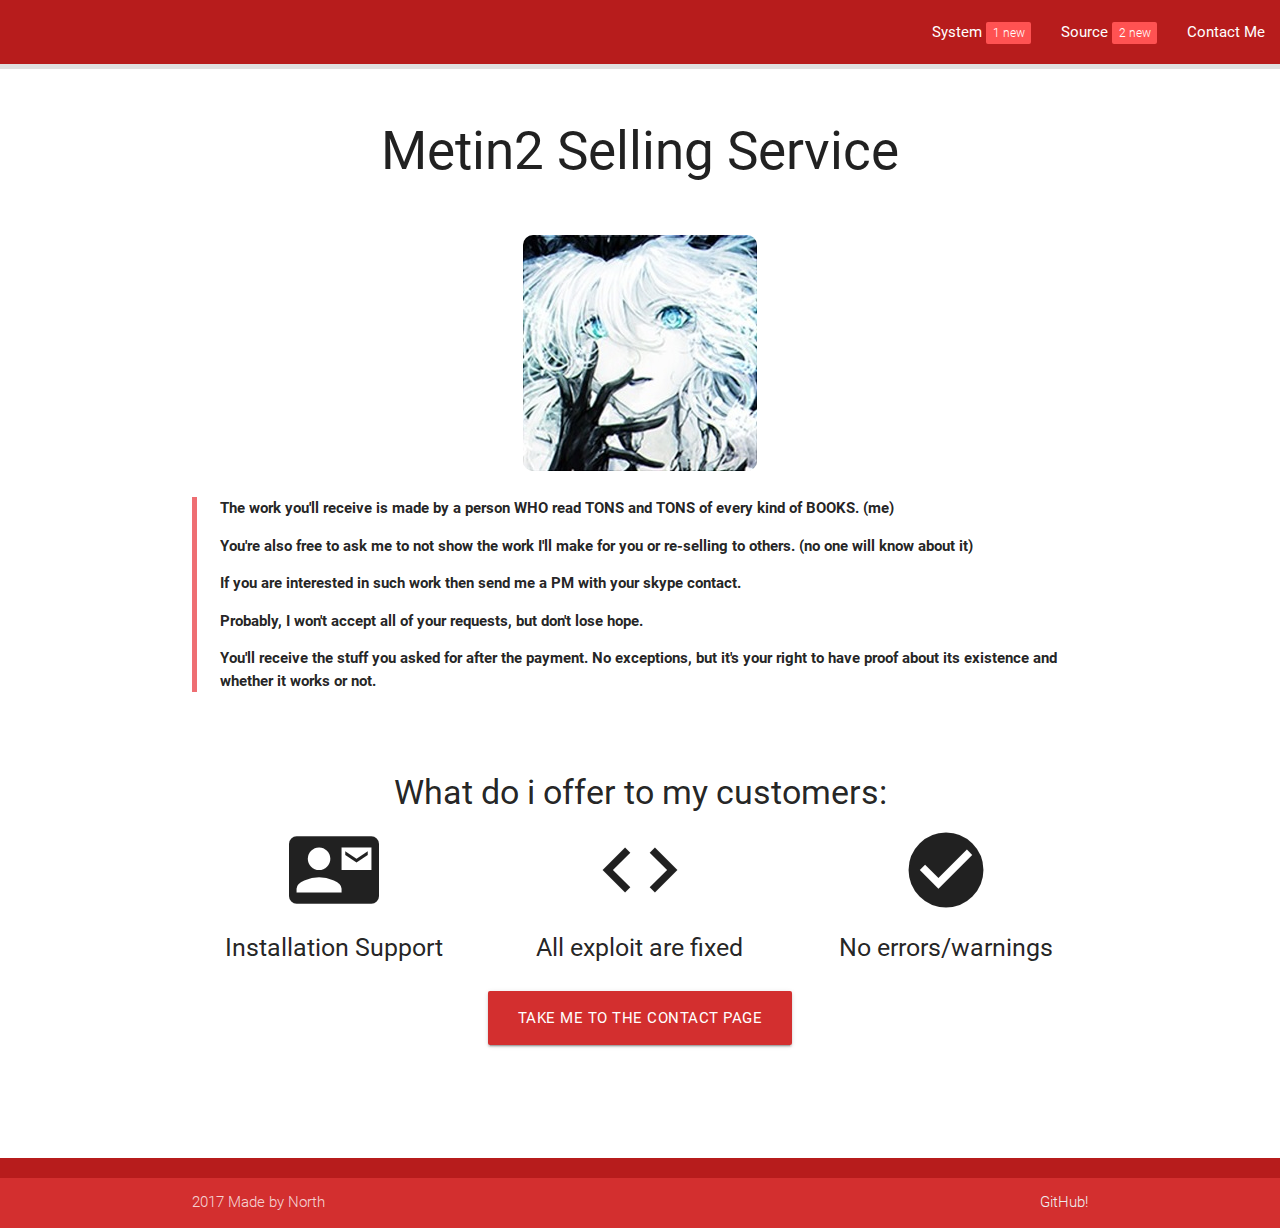
<file: index.html>
<!DOCTYPE html>
<html>
<head>
  <!--Import Google Icon Font-->
  <link href="https://fonts.googleapis.com/icon?family=Material+Icons" rel="stylesheet">
  <!--Import materialize.css-->
  <link type="text/css" rel="stylesheet" href="css/materialize.min.css" media="screen,projection"/>
  <link rel="stylesheet" type="text/css" href="css/homepage.css">
  <!--Let browser know website is optimized for mobile-->
  <meta name="viewport" content="width=device-width, initial-scale=1.0"/>
  <link href="https://fonts.googleapis.com/icon?family=Material+Icons" rel="stylesheet">

</head>

<body>
	<!-- Menu Start -->
	<header class="page-head">
		<nav>
		  <div class="nav-wrapper">
			<a href="/" class="center-align brand-logo"></a>
			<ul id="nav-mobile" class="right hide-on-med-and-down">
			  <li><a href="/system.html">System<span class="hoverable new badge">1</span></a></li>
			  <li><a href="/source.html">Source<span class="hoverable new badge">2</span></a></li>
			  <li><a href="/contact_me.html">Contact Me</a></li>
			</ul>
		  </div>
		</nav>
	</header>
	<div class="divider"></div><div class="divider"></div><div class="divider"></div><div class="divider"></div>
	<!-- Menu End --> 
	<!--Import jQuery before materialize.js-->
	<script type="text/javascript" src="https://code.jquery.com/jquery-3.2.1.min.js"></script>
	<script type="text/javascript" src="js/materialize.min.js"></script>
	<script type="text/javascript" src="js/homepage.js"></script>
	<div class="divider"></div>
	<!-- Initializing Landing Page -->
	<div class="container center">
		<h2><p>Metin2 Selling Service</p></h2>
		<img class="responsive-img" src="resources/logo.jpg">
	</div>
	<div class="container">
		<blockquote class="whoami">
		<b>
		<p>The work you'll receive is made by a person WHO read TONS and TONS of every kind of BOOKS. (me)</p>
		<p>You're also free to ask me to not show the work I'll make for you or re-selling to others. (no one will know about it)</p>
		<p>If you are interested in such work then send me a PM with your skype contact.</p>
		<p>Probably, I won't accept all of your requests, but don't lose hope.</p>
		<p>You'll receive the stuff you asked for after the payment. No exceptions, but it's your right to have proof about its existence and whether it works or not.</p>
		</b>
		</blockquote>          
	</div>
	<br><br>
	<div class="center container">
		<h4>What do i offer to my customers:</h4>
		<div class="row">
			<div class="col s4">
				<i class="material-icons large">contact_mail</i>
				<h5>Installation Support</h5>
			</div>
			<div class="col s4">
				<i class="material-icons large">code</i>
				<h5>All exploit are fixed</h5>
			</div>
			<div class="col s4">
				<i class="material-icons large">check_circle</i>
				<h5>No errors/warnings</h5>
			</div>
		</div>
		<a class="hoverable waves-effect btn-large" href="/contact_me">Take me to the contact page</a>
	</div>
	<!-- End Landing Page -->
	<br><br><br>
</body>
<br><br>
<footer class="page-footer">
  <div class="footer-copyright">
	<div class="container">2017 Made by North<a class="grey-text text-lighten-3 right" href="#!">GitHub!</a>
	</div>
  </div>
</footer>

</html>
</file>
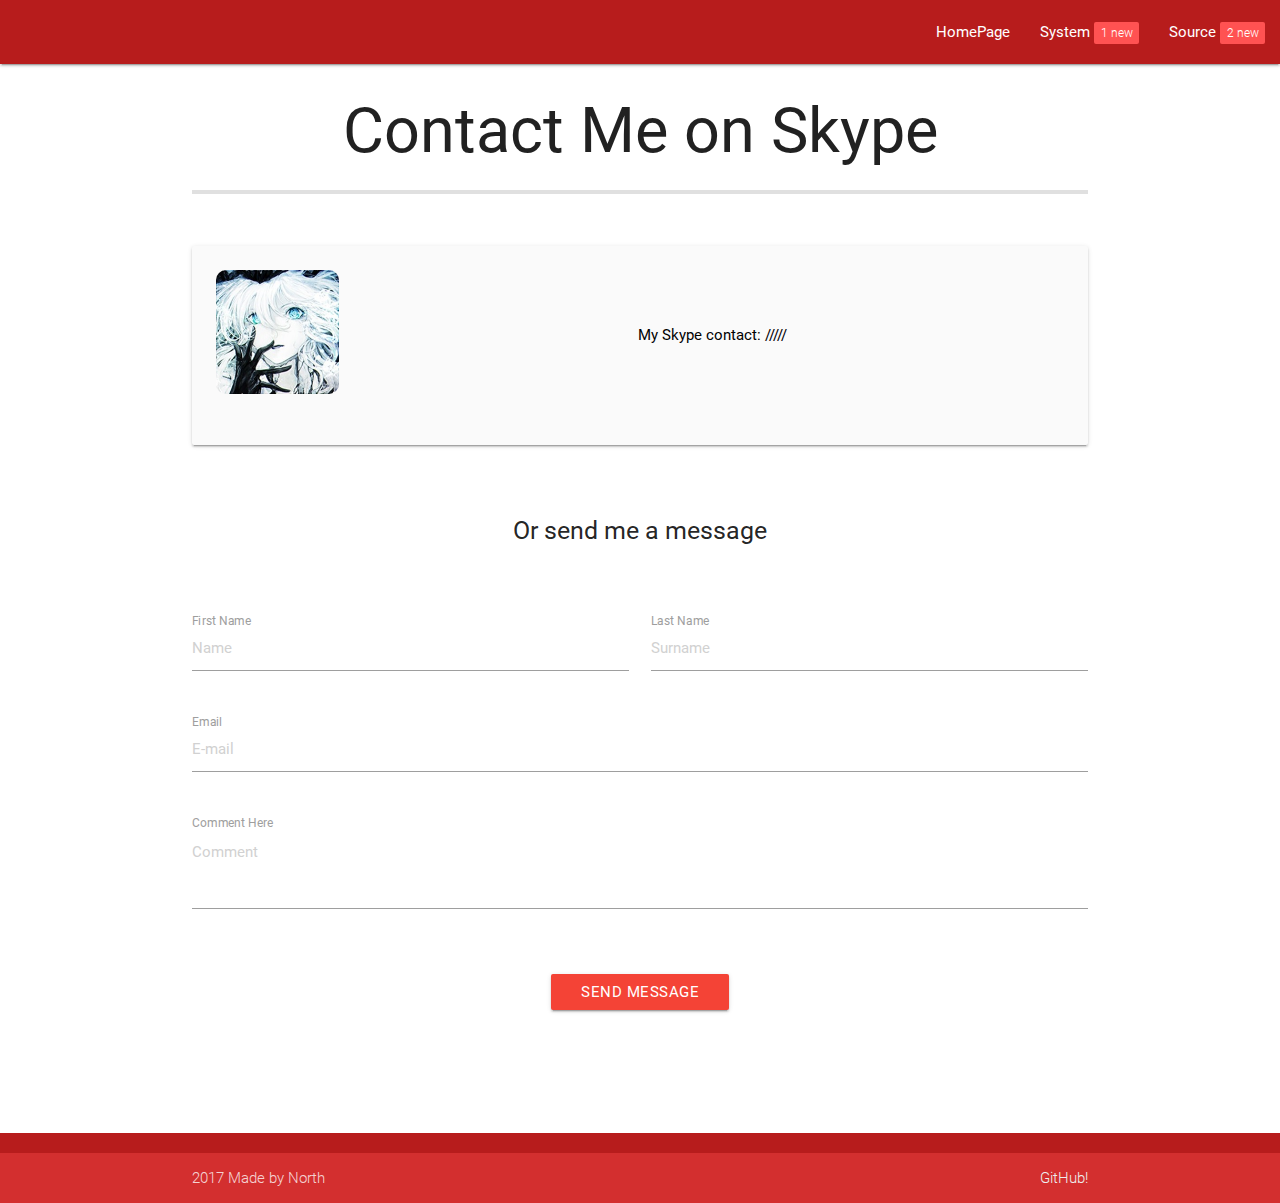
<file: contact_me.html>
<!DOCTYPE html>
<html>
<head>
  <script type="text/javascript" src="js/homepage.js"></script>
  <!--Import Google Icon Font-->
  <link href="https://fonts.googleapis.com/icon?family=Material+Icons" rel="stylesheet">
  <!--Import materialize.css-->
  <link type="text/css" rel="stylesheet" href="css/materialize.min.css"  media="screen,projection"/>
  <link rel="stylesheet" type="text/css" href="css/homepage.css">
  <!--Let browser know website is optimized for mobile-->
  <meta name="viewport" content="width=device-width, initial-scale=1.0"/>
</head>

<body>
  <!--Import jQuery before materialize.js-->
  <script type="text/javascript" src="https://code.jquery.com/jquery-3.2.1.min.js"></script>
  <script type="text/javascript" src="js/materialize.min.js"></script>
  <script type="text/javascript" src="https://secure.skypeassets.com/i/scom/js/skype-uri.js"></script>
  <script src="https://swc.cdn.skype.com/sdk/v1/sdk.min.js"></script>
	<!-- Menu Start -->
	<header class="page-head">
		<nav>
		  <div class="nav-wrapper">
			<a href="/" class="center-align brand-logo"></a>
			<ul id="nav-mobile" class="right hide-on-med-and-down">
			  <li><a href="/">HomePage</a></li>
			  <li><a href="/system">System<span class="hoverable new badge">1</span></a></li>
			  <li><a href="/source">Source<span class="hoverable new badge">2</span></a></li>
			</ul>
		  </div>
		</nav>
	</header>
	<!-- Menu End --> 
	<div class="container center">
		<h1>Contact Me on Skype</h1>
	<div class="divider"></div><div class="divider"></div><div class="divider"></div><div class="divider"></div>
	<br><br>
      <div class="col s12 m8 offset-m2 l6 offset-l3">
        <div class="hoverable card-panel grey lighten-5 z-depth-1">
          <div class="row valign-wrapper">
            <div class="col s2">
              <img src="resources/logo.jpg" alt="" class="circle responsive-img"> <!-- notice the "circle" class -->
            </div>
            <div class="col s10">
              <span class="black-text">
                My Skype contact: ///// 
              </span>
            </div>
          </div>
        </div>
      </div>
  <br><br>
  <h5>Or send me a message<h5>
  <br><br>
  <div class="row">
    <form class="col s12">
      <div class="row">
        <div class="input-field col s6">
          <input placeholder="Name" id="first_name" type="text" class="validate">
          <label for="first_name">First Name</label>
        </div>
        <div class="input-field col s6">
          <input placeholder="Surname" id="last_name" type="text" class="validate">
          <label for="last_name">Last Name</label>
        </div>
      </div>
      <div class="row">
        <div class="input-field col s12">
          <input placeholder="E-mail" id="email" type="email" class="validate">
          <label for="email">Email</label>
        </div>
      </div>
      <div class="row">
        <div class="input-field col s12">
			<textarea placeholder="Comment" id="textarea1" class="materialize-textarea"></textarea>
			<label for="textarea1">Comment Here</label>
        </div>
      </div>
    </form>
  </div>
	<a class="hoverable waves-effect red btn" onclick="validateForm()">Send Message</a>
  </div>
</body>
<br><br><br><br><br>
<footer class="page-footer">
  <div class="footer-copyright">
	<div class="container">2017 Made by North<a class="grey-text text-lighten-3 right" href="#!">GitHub!</a>
	</div>
  </div>
</footer>
</html>
</file>
<file: css/homepage.css>
.nav-wrapper {
  background-color: #b71c1c !important;
}
.page-footer{
  background-color: #b71c1c !important;	
}
div.footer-copyright{
  background-color: #d32f2f !important;	
}
img.responsive-img {
    border-radius: 10px;
}
div.card-content.black-text {
	background-color: white;
}
blockquote.whoami {
	color: black-text !important; 
}
a.hoverable.waves-effect.btn-large {
	background-color: #d32f2f;	
}
span.hoverable.new.badge{
	background-color: #ff5252;
}
div.card-panel.grey.lighten-5.z-depth-1{
	background-color: transparent;
}
</file>
